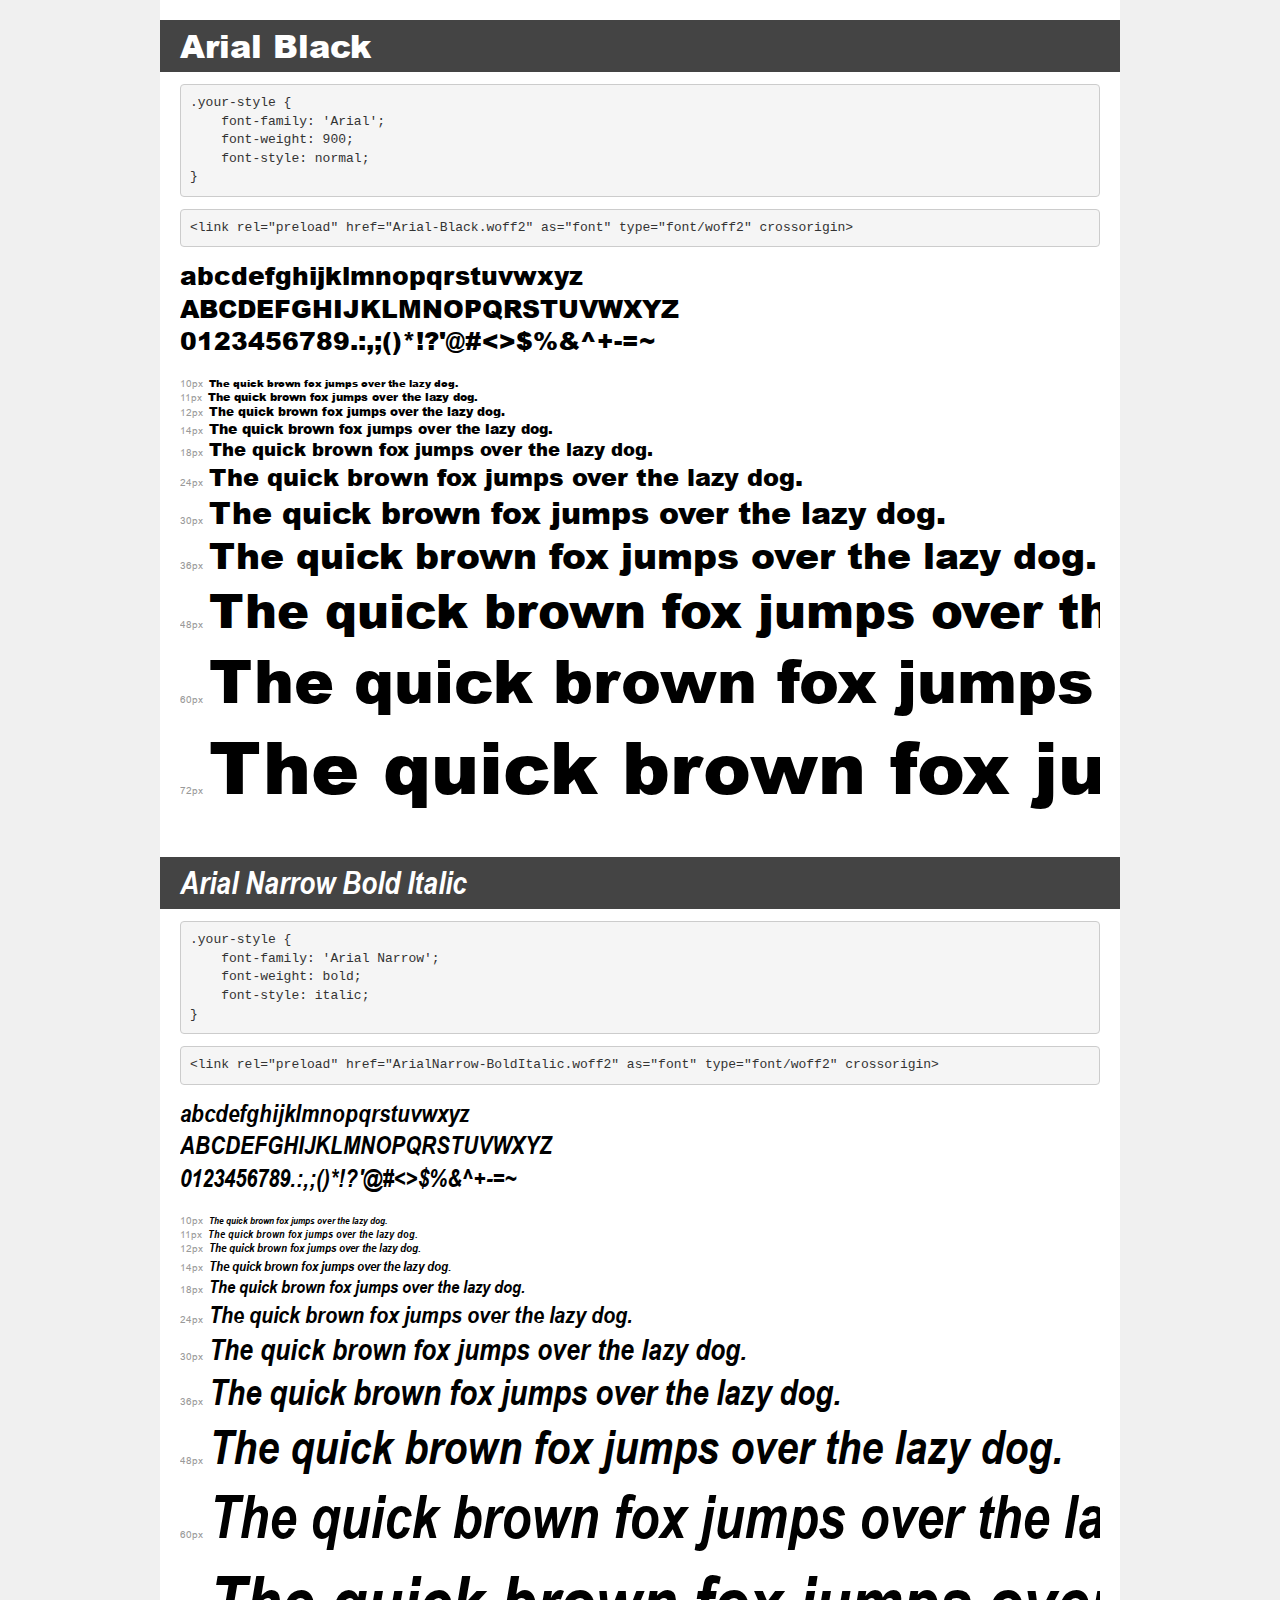
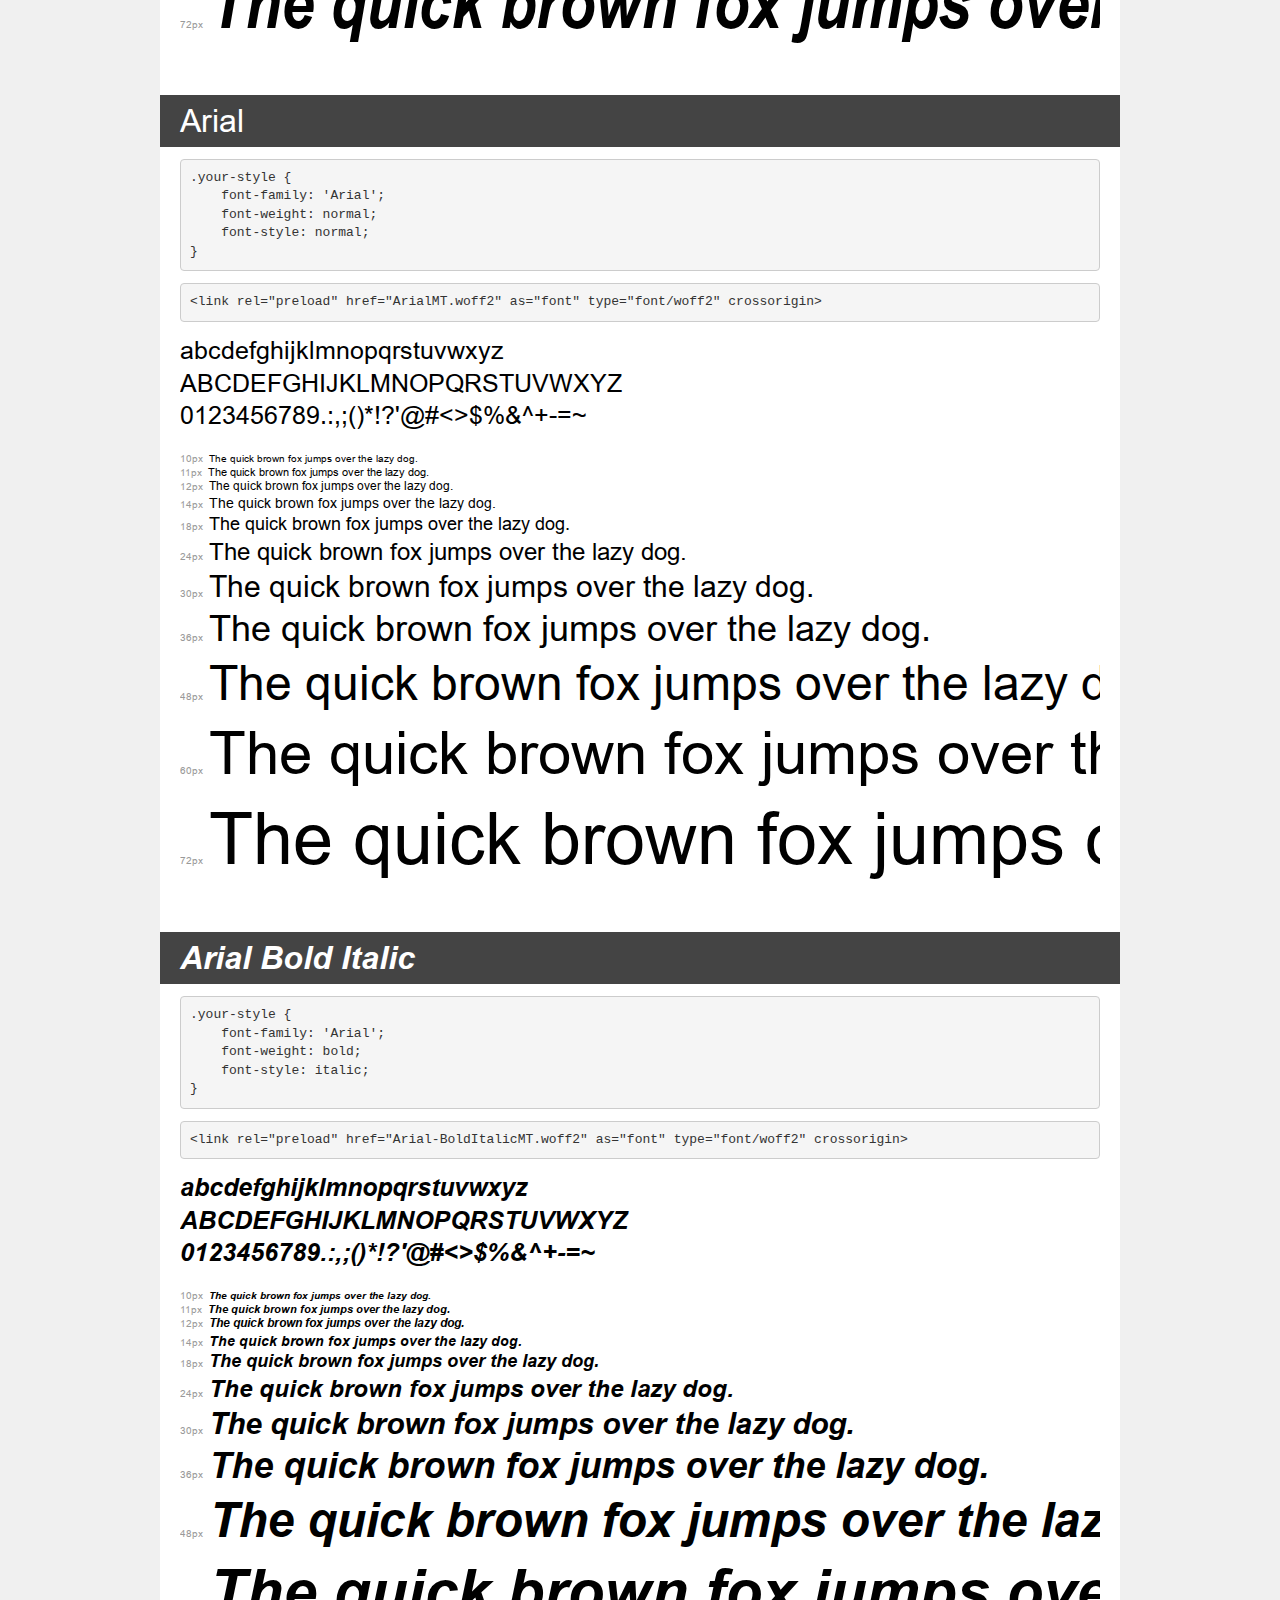
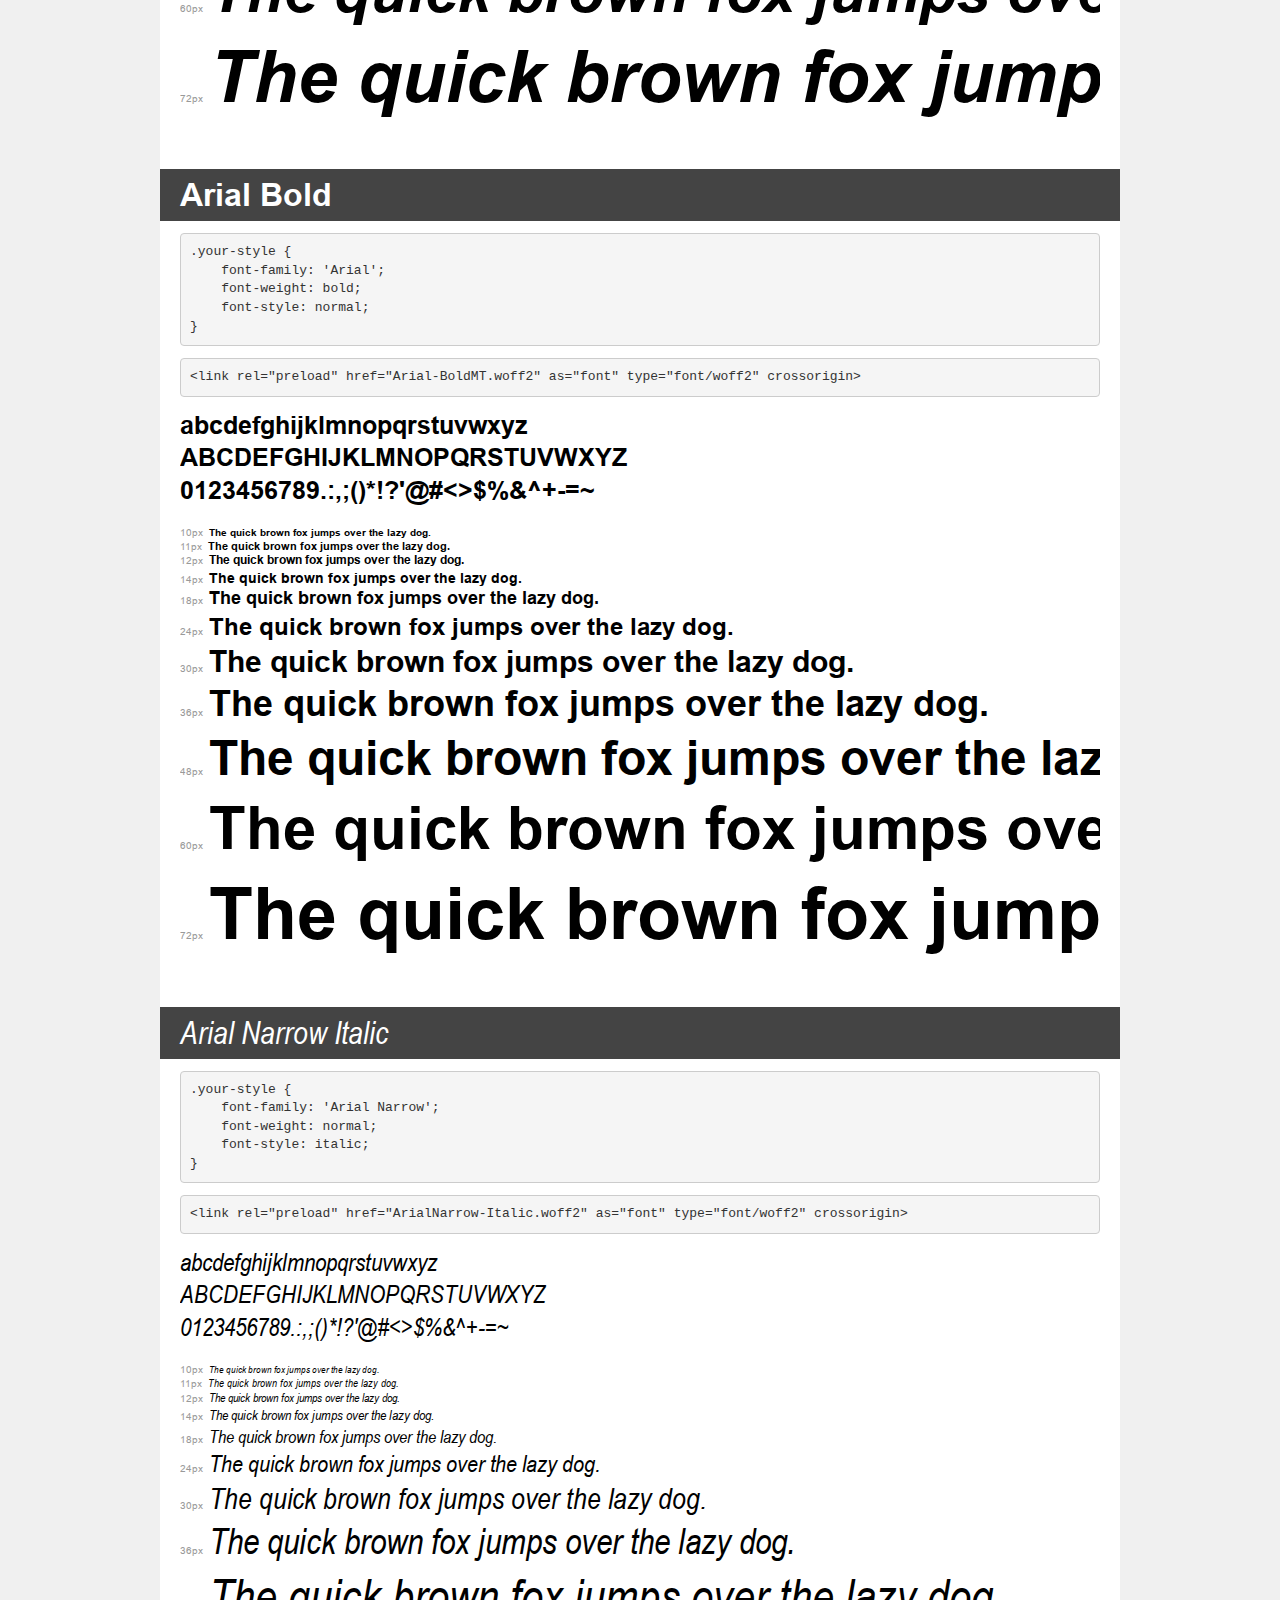
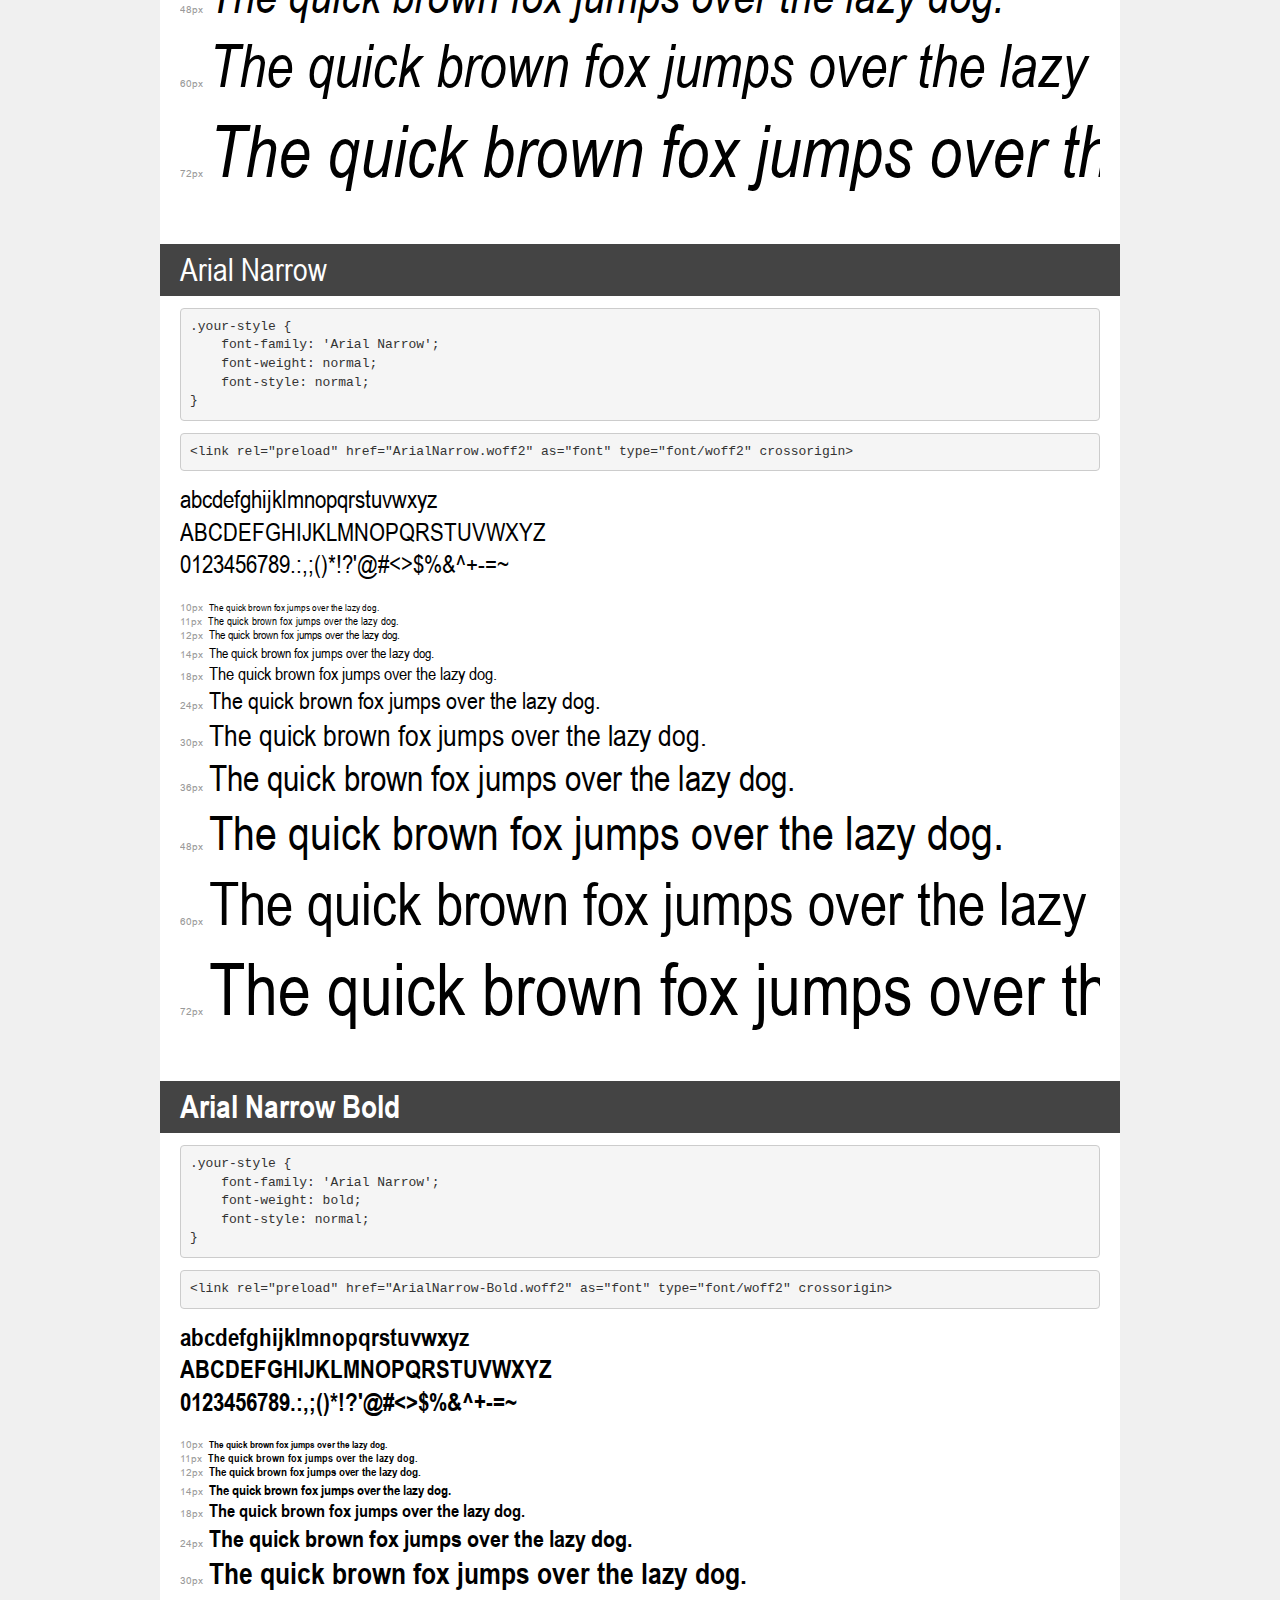
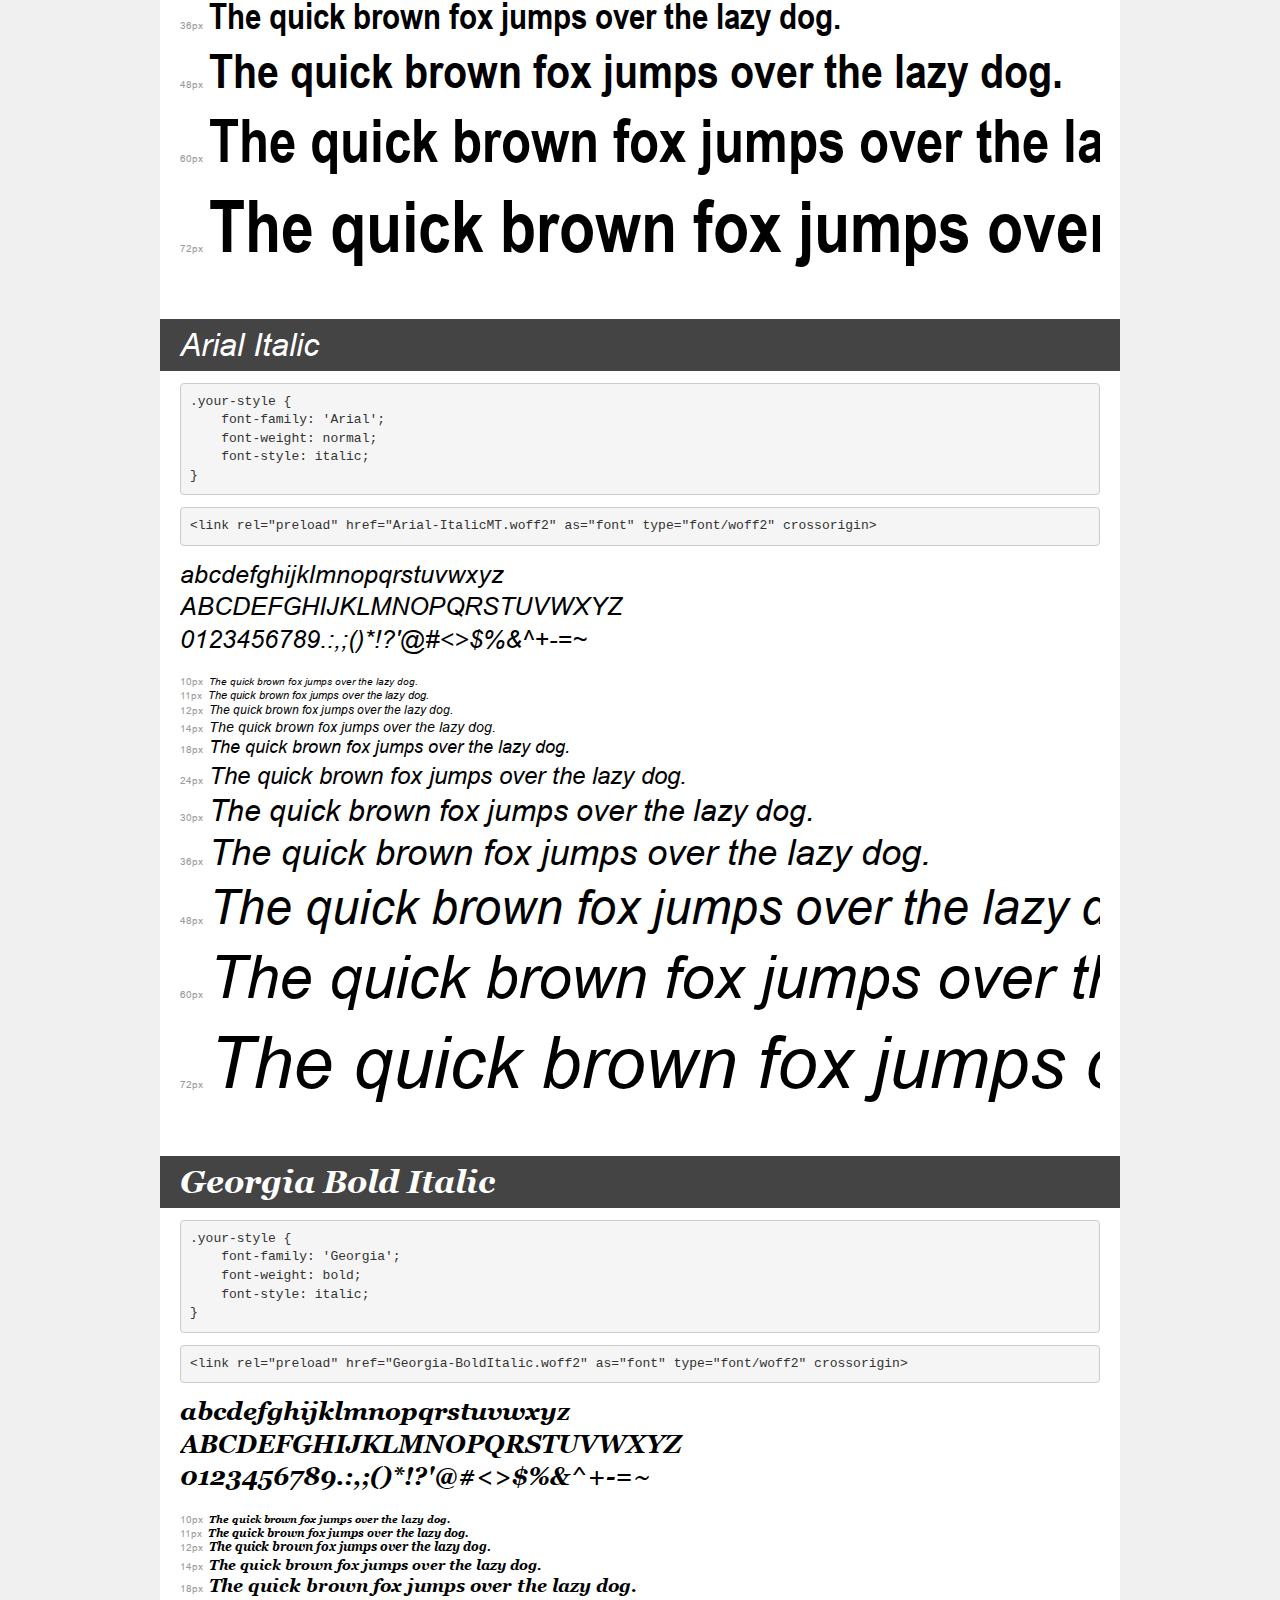
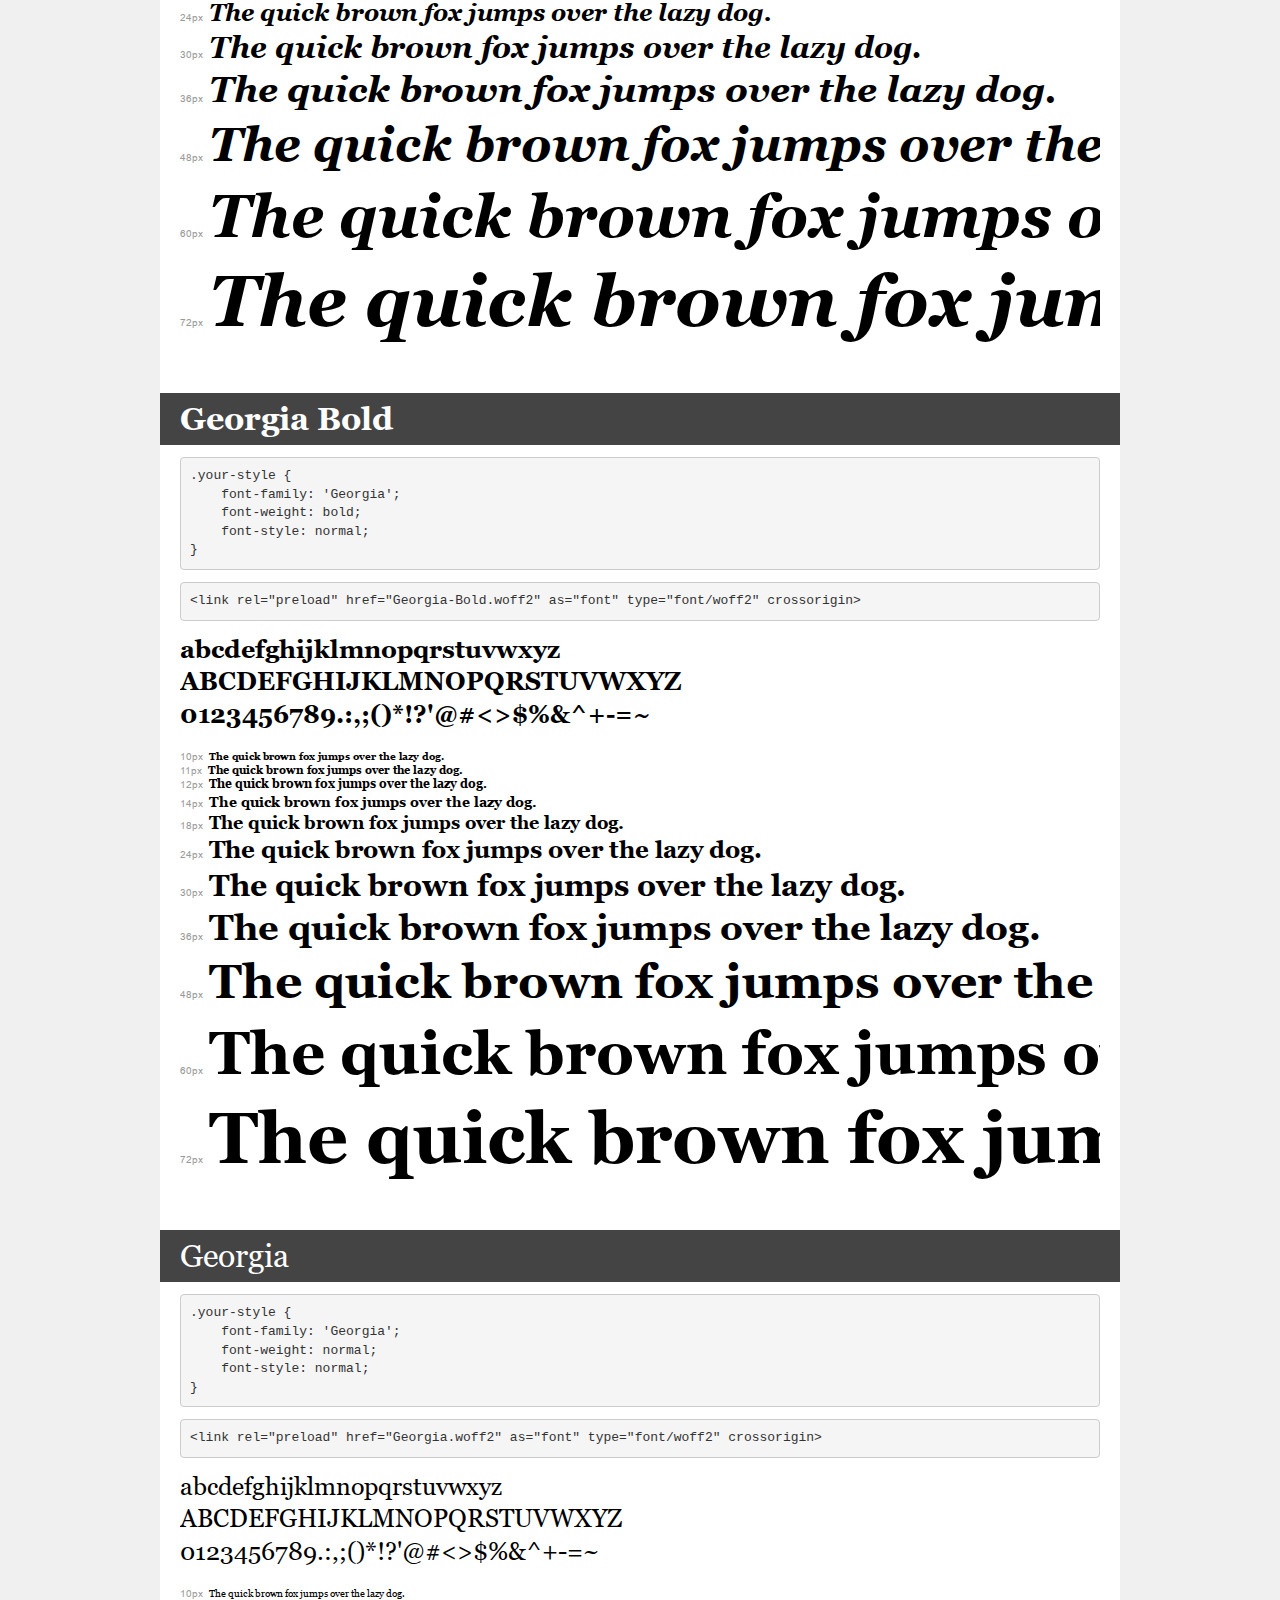
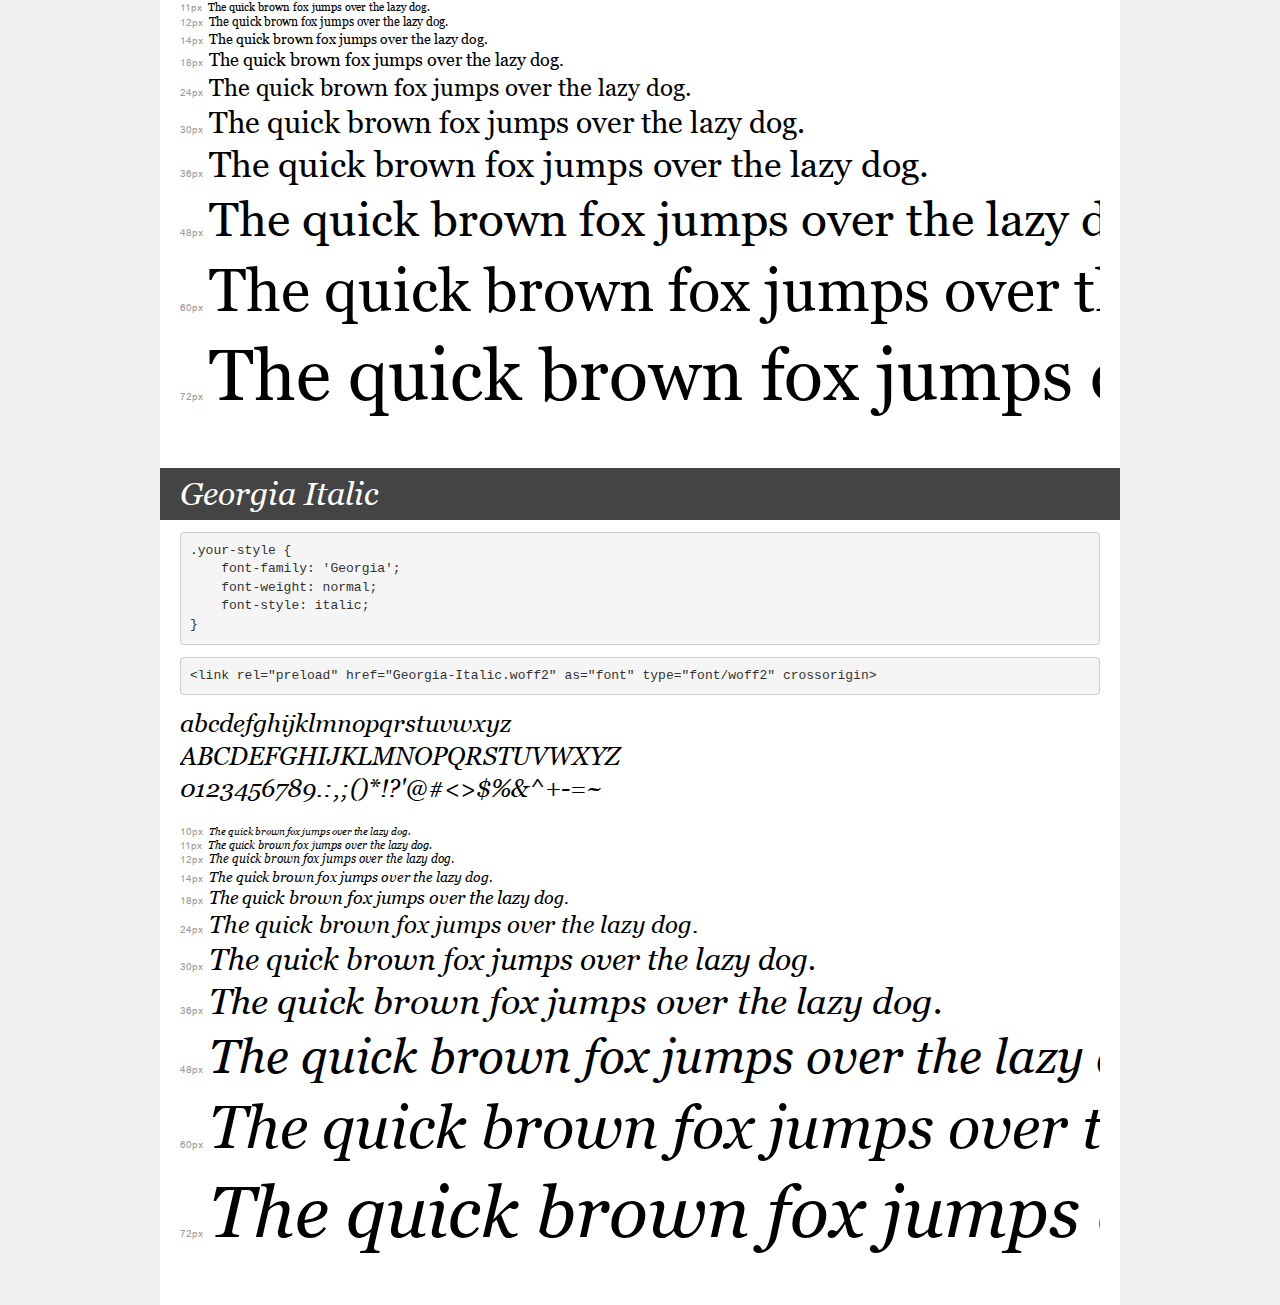
<file: assets/fonts/transfonter.org-20230321-134257/demo.html>
<!DOCTYPE html>
<html lang="en">
<head>
    <meta charset="utf-8">
    <meta http-equiv="X-UA-Compatible" content="IE=edge">
    <meta name="viewport" content="width=device-width, initial-scale=1">
    <meta name="robots" content="noindex, noarchive">
    <meta name="format-detection" content="telephone=no">
    <title>Transfonter demo</title>
    <link href="stylesheet.css" rel="stylesheet">
    <style>
        /*
        http://meyerweb.com/eric/tools/css/reset/
        v2.0 | 20110126
        License: none (public domain)
        */
        html, body, div, span, applet, object, iframe,
        h1, h2, h3, h4, h5, h6, p, blockquote, pre,
        a, abbr, acronym, address, big, cite, code,
        del, dfn, em, img, ins, kbd, q, s, samp,
        small, strike, strong, sub, sup, tt, var,
        b, u, i, center,
        dl, dt, dd, ol, ul, li,
        fieldset, form, label, legend,
        table, caption, tbody, tfoot, thead, tr, th, td,
        article, aside, canvas, details, embed,
        figure, figcaption, footer, header, hgroup,
        menu, nav, output, ruby, section, summary,
        time, mark, audio, video {
            margin: 0;
            padding: 0;
            border: 0;
            font-size: 100%;
            font: inherit;
            vertical-align: baseline;
        }
        /* HTML5 display-role reset for older browsers */
        article, aside, details, figcaption, figure,
        footer, header, hgroup, menu, nav, section {
            display: block;
        }
        body {
            line-height: 1;
        }
        ol, ul {
            list-style: none;
        }
        blockquote, q {
            quotes: none;
        }
        blockquote:before, blockquote:after,
        q:before, q:after {
            content: '';
            content: none;
        }
        table {
            border-collapse: collapse;
            border-spacing: 0;
        }
        /* demo styles */
        body {
            background: #f0f0f0;
            color: #000;
        }
        .page {
            background: #fff;
            width: 920px;
            margin: 0 auto;
            padding: 20px 20px 0 20px;
            overflow: hidden;
        }
        .font-container {
            overflow-x: auto;
            overflow-y: hidden;
            margin-bottom: 40px;
            line-height: 1.3;
            white-space: nowrap;
            padding-bottom: 5px;
        }
        h1 {
            position: relative;
            background: #444;
            font-size: 32px;
            color: #fff;
            padding: 10px 20px;
            margin: 0 -20px 12px -20px;
        }
        .letters {
            font-size: 25px;
            margin-bottom: 20px;
        }
        .s10:before {
            content: '10px';
        }
        .s11:before {
            content: '11px';
        }
        .s12:before {
            content: '12px';
        }
        .s14:before {
            content: '14px';
        }
        .s18:before {
            content: '18px';
        }
        .s24:before {
            content: '24px';
        }
        .s30:before {
            content: '30px';
        }
        .s36:before {
            content: '36px';
        }
        .s48:before {
            content: '48px';
        }
        .s60:before {
            content: '60px';
        }
        .s72:before {
            content: '72px';
        }
        .s10:before, .s11:before, .s12:before, .s14:before,
        .s18:before, .s24:before, .s30:before, .s36:before,
        .s48:before, .s60:before, .s72:before {
            font-family: Arial, sans-serif;
            font-size: 10px;
            font-weight: normal;
            font-style: normal;
            color: #999;
            padding-right: 6px;
        }
        pre {
            display: block;
            padding: 9px;
            margin: 0 0 12px;
            font-family: Monaco, Menlo, Consolas, "Courier New", monospace;
            font-size: 13px;
            line-height: 1.428571429;
            color: #333;
            font-weight: normal;
            font-style: normal;
            background-color: #f5f5f5;
            border: 1px solid #ccc;
            overflow-x: auto;
            border-radius: 4px;
        }
        /* responsive */
        @media (max-width: 959px) {
            .page {
                width: auto;
                margin: 0;
            }
        }
    </style>
</head>
<body>
<div class="page">
    <div class="demo">
        <h1 style="font-family: 'Arial'; font-weight: 900; font-style: normal;">Arial Black</h1>
        <pre title="Usage">.your-style {
    font-family: 'Arial';
    font-weight: 900;
    font-style: normal;
}</pre>
        <pre title="Preload (optional)">
&lt;link rel=&quot;preload&quot; href=&quot;Arial-Black.woff2&quot; as=&quot;font&quot; type=&quot;font/woff2&quot; crossorigin&gt;</pre>
        <div class="font-container" style="font-family: 'Arial'; font-weight: 900; font-style: normal;">
            <p class="letters">
                abcdefghijklmnopqrstuvwxyz<br>
ABCDEFGHIJKLMNOPQRSTUVWXYZ<br>
                0123456789.:,;()*!?'@#&lt;&gt;$%&^+-=~
            </p>
            <p class="s10" style="font-size: 10px;">The quick brown fox jumps over the lazy dog.</p>
            <p class="s11" style="font-size: 11px;">The quick brown fox jumps over the lazy dog.</p>
            <p class="s12" style="font-size: 12px;">The quick brown fox jumps over the lazy dog.</p>
            <p class="s14" style="font-size: 14px;">The quick brown fox jumps over the lazy dog.</p>
            <p class="s18" style="font-size: 18px;">The quick brown fox jumps over the lazy dog.</p>
            <p class="s24" style="font-size: 24px;">The quick brown fox jumps over the lazy dog.</p>
            <p class="s30" style="font-size: 30px;">The quick brown fox jumps over the lazy dog.</p>
            <p class="s36" style="font-size: 36px;">The quick brown fox jumps over the lazy dog.</p>
            <p class="s48" style="font-size: 48px;">The quick brown fox jumps over the lazy dog.</p>
            <p class="s60" style="font-size: 60px;">The quick brown fox jumps over the lazy dog.</p>
            <p class="s72" style="font-size: 72px;">The quick brown fox jumps over the lazy dog.</p>
        </div>
    </div>

    <div class="demo">
        <h1 style="font-family: 'Arial Narrow'; font-weight: bold; font-style: italic;">Arial Narrow Bold Italic</h1>
        <pre title="Usage">.your-style {
    font-family: 'Arial Narrow';
    font-weight: bold;
    font-style: italic;
}</pre>
        <pre title="Preload (optional)">
&lt;link rel=&quot;preload&quot; href=&quot;ArialNarrow-BoldItalic.woff2&quot; as=&quot;font&quot; type=&quot;font/woff2&quot; crossorigin&gt;</pre>
        <div class="font-container" style="font-family: 'Arial Narrow'; font-weight: bold; font-style: italic;">
            <p class="letters">
                abcdefghijklmnopqrstuvwxyz<br>
ABCDEFGHIJKLMNOPQRSTUVWXYZ<br>
                0123456789.:,;()*!?'@#&lt;&gt;$%&^+-=~
            </p>
            <p class="s10" style="font-size: 10px;">The quick brown fox jumps over the lazy dog.</p>
            <p class="s11" style="font-size: 11px;">The quick brown fox jumps over the lazy dog.</p>
            <p class="s12" style="font-size: 12px;">The quick brown fox jumps over the lazy dog.</p>
            <p class="s14" style="font-size: 14px;">The quick brown fox jumps over the lazy dog.</p>
            <p class="s18" style="font-size: 18px;">The quick brown fox jumps over the lazy dog.</p>
            <p class="s24" style="font-size: 24px;">The quick brown fox jumps over the lazy dog.</p>
            <p class="s30" style="font-size: 30px;">The quick brown fox jumps over the lazy dog.</p>
            <p class="s36" style="font-size: 36px;">The quick brown fox jumps over the lazy dog.</p>
            <p class="s48" style="font-size: 48px;">The quick brown fox jumps over the lazy dog.</p>
            <p class="s60" style="font-size: 60px;">The quick brown fox jumps over the lazy dog.</p>
            <p class="s72" style="font-size: 72px;">The quick brown fox jumps over the lazy dog.</p>
        </div>
    </div>

    <div class="demo">
        <h1 style="font-family: 'Arial'; font-weight: normal; font-style: normal;">Arial</h1>
        <pre title="Usage">.your-style {
    font-family: 'Arial';
    font-weight: normal;
    font-style: normal;
}</pre>
        <pre title="Preload (optional)">
&lt;link rel=&quot;preload&quot; href=&quot;ArialMT.woff2&quot; as=&quot;font&quot; type=&quot;font/woff2&quot; crossorigin&gt;</pre>
        <div class="font-container" style="font-family: 'Arial'; font-weight: normal; font-style: normal;">
            <p class="letters">
                abcdefghijklmnopqrstuvwxyz<br>
ABCDEFGHIJKLMNOPQRSTUVWXYZ<br>
                0123456789.:,;()*!?'@#&lt;&gt;$%&^+-=~
            </p>
            <p class="s10" style="font-size: 10px;">The quick brown fox jumps over the lazy dog.</p>
            <p class="s11" style="font-size: 11px;">The quick brown fox jumps over the lazy dog.</p>
            <p class="s12" style="font-size: 12px;">The quick brown fox jumps over the lazy dog.</p>
            <p class="s14" style="font-size: 14px;">The quick brown fox jumps over the lazy dog.</p>
            <p class="s18" style="font-size: 18px;">The quick brown fox jumps over the lazy dog.</p>
            <p class="s24" style="font-size: 24px;">The quick brown fox jumps over the lazy dog.</p>
            <p class="s30" style="font-size: 30px;">The quick brown fox jumps over the lazy dog.</p>
            <p class="s36" style="font-size: 36px;">The quick brown fox jumps over the lazy dog.</p>
            <p class="s48" style="font-size: 48px;">The quick brown fox jumps over the lazy dog.</p>
            <p class="s60" style="font-size: 60px;">The quick brown fox jumps over the lazy dog.</p>
            <p class="s72" style="font-size: 72px;">The quick brown fox jumps over the lazy dog.</p>
        </div>
    </div>

    <div class="demo">
        <h1 style="font-family: 'Arial'; font-weight: bold; font-style: italic;">Arial Bold Italic</h1>
        <pre title="Usage">.your-style {
    font-family: 'Arial';
    font-weight: bold;
    font-style: italic;
}</pre>
        <pre title="Preload (optional)">
&lt;link rel=&quot;preload&quot; href=&quot;Arial-BoldItalicMT.woff2&quot; as=&quot;font&quot; type=&quot;font/woff2&quot; crossorigin&gt;</pre>
        <div class="font-container" style="font-family: 'Arial'; font-weight: bold; font-style: italic;">
            <p class="letters">
                abcdefghijklmnopqrstuvwxyz<br>
ABCDEFGHIJKLMNOPQRSTUVWXYZ<br>
                0123456789.:,;()*!?'@#&lt;&gt;$%&^+-=~
            </p>
            <p class="s10" style="font-size: 10px;">The quick brown fox jumps over the lazy dog.</p>
            <p class="s11" style="font-size: 11px;">The quick brown fox jumps over the lazy dog.</p>
            <p class="s12" style="font-size: 12px;">The quick brown fox jumps over the lazy dog.</p>
            <p class="s14" style="font-size: 14px;">The quick brown fox jumps over the lazy dog.</p>
            <p class="s18" style="font-size: 18px;">The quick brown fox jumps over the lazy dog.</p>
            <p class="s24" style="font-size: 24px;">The quick brown fox jumps over the lazy dog.</p>
            <p class="s30" style="font-size: 30px;">The quick brown fox jumps over the lazy dog.</p>
            <p class="s36" style="font-size: 36px;">The quick brown fox jumps over the lazy dog.</p>
            <p class="s48" style="font-size: 48px;">The quick brown fox jumps over the lazy dog.</p>
            <p class="s60" style="font-size: 60px;">The quick brown fox jumps over the lazy dog.</p>
            <p class="s72" style="font-size: 72px;">The quick brown fox jumps over the lazy dog.</p>
        </div>
    </div>

    <div class="demo">
        <h1 style="font-family: 'Arial'; font-weight: bold; font-style: normal;">Arial Bold</h1>
        <pre title="Usage">.your-style {
    font-family: 'Arial';
    font-weight: bold;
    font-style: normal;
}</pre>
        <pre title="Preload (optional)">
&lt;link rel=&quot;preload&quot; href=&quot;Arial-BoldMT.woff2&quot; as=&quot;font&quot; type=&quot;font/woff2&quot; crossorigin&gt;</pre>
        <div class="font-container" style="font-family: 'Arial'; font-weight: bold; font-style: normal;">
            <p class="letters">
                abcdefghijklmnopqrstuvwxyz<br>
ABCDEFGHIJKLMNOPQRSTUVWXYZ<br>
                0123456789.:,;()*!?'@#&lt;&gt;$%&^+-=~
            </p>
            <p class="s10" style="font-size: 10px;">The quick brown fox jumps over the lazy dog.</p>
            <p class="s11" style="font-size: 11px;">The quick brown fox jumps over the lazy dog.</p>
            <p class="s12" style="font-size: 12px;">The quick brown fox jumps over the lazy dog.</p>
            <p class="s14" style="font-size: 14px;">The quick brown fox jumps over the lazy dog.</p>
            <p class="s18" style="font-size: 18px;">The quick brown fox jumps over the lazy dog.</p>
            <p class="s24" style="font-size: 24px;">The quick brown fox jumps over the lazy dog.</p>
            <p class="s30" style="font-size: 30px;">The quick brown fox jumps over the lazy dog.</p>
            <p class="s36" style="font-size: 36px;">The quick brown fox jumps over the lazy dog.</p>
            <p class="s48" style="font-size: 48px;">The quick brown fox jumps over the lazy dog.</p>
            <p class="s60" style="font-size: 60px;">The quick brown fox jumps over the lazy dog.</p>
            <p class="s72" style="font-size: 72px;">The quick brown fox jumps over the lazy dog.</p>
        </div>
    </div>

    <div class="demo">
        <h1 style="font-family: 'Arial Narrow'; font-weight: normal; font-style: italic;">Arial Narrow Italic</h1>
        <pre title="Usage">.your-style {
    font-family: 'Arial Narrow';
    font-weight: normal;
    font-style: italic;
}</pre>
        <pre title="Preload (optional)">
&lt;link rel=&quot;preload&quot; href=&quot;ArialNarrow-Italic.woff2&quot; as=&quot;font&quot; type=&quot;font/woff2&quot; crossorigin&gt;</pre>
        <div class="font-container" style="font-family: 'Arial Narrow'; font-weight: normal; font-style: italic;">
            <p class="letters">
                abcdefghijklmnopqrstuvwxyz<br>
ABCDEFGHIJKLMNOPQRSTUVWXYZ<br>
                0123456789.:,;()*!?'@#&lt;&gt;$%&^+-=~
            </p>
            <p class="s10" style="font-size: 10px;">The quick brown fox jumps over the lazy dog.</p>
            <p class="s11" style="font-size: 11px;">The quick brown fox jumps over the lazy dog.</p>
            <p class="s12" style="font-size: 12px;">The quick brown fox jumps over the lazy dog.</p>
            <p class="s14" style="font-size: 14px;">The quick brown fox jumps over the lazy dog.</p>
            <p class="s18" style="font-size: 18px;">The quick brown fox jumps over the lazy dog.</p>
            <p class="s24" style="font-size: 24px;">The quick brown fox jumps over the lazy dog.</p>
            <p class="s30" style="font-size: 30px;">The quick brown fox jumps over the lazy dog.</p>
            <p class="s36" style="font-size: 36px;">The quick brown fox jumps over the lazy dog.</p>
            <p class="s48" style="font-size: 48px;">The quick brown fox jumps over the lazy dog.</p>
            <p class="s60" style="font-size: 60px;">The quick brown fox jumps over the lazy dog.</p>
            <p class="s72" style="font-size: 72px;">The quick brown fox jumps over the lazy dog.</p>
        </div>
    </div>

    <div class="demo">
        <h1 style="font-family: 'Arial Narrow'; font-weight: normal; font-style: normal;">Arial Narrow</h1>
        <pre title="Usage">.your-style {
    font-family: 'Arial Narrow';
    font-weight: normal;
    font-style: normal;
}</pre>
        <pre title="Preload (optional)">
&lt;link rel=&quot;preload&quot; href=&quot;ArialNarrow.woff2&quot; as=&quot;font&quot; type=&quot;font/woff2&quot; crossorigin&gt;</pre>
        <div class="font-container" style="font-family: 'Arial Narrow'; font-weight: normal; font-style: normal;">
            <p class="letters">
                abcdefghijklmnopqrstuvwxyz<br>
ABCDEFGHIJKLMNOPQRSTUVWXYZ<br>
                0123456789.:,;()*!?'@#&lt;&gt;$%&^+-=~
            </p>
            <p class="s10" style="font-size: 10px;">The quick brown fox jumps over the lazy dog.</p>
            <p class="s11" style="font-size: 11px;">The quick brown fox jumps over the lazy dog.</p>
            <p class="s12" style="font-size: 12px;">The quick brown fox jumps over the lazy dog.</p>
            <p class="s14" style="font-size: 14px;">The quick brown fox jumps over the lazy dog.</p>
            <p class="s18" style="font-size: 18px;">The quick brown fox jumps over the lazy dog.</p>
            <p class="s24" style="font-size: 24px;">The quick brown fox jumps over the lazy dog.</p>
            <p class="s30" style="font-size: 30px;">The quick brown fox jumps over the lazy dog.</p>
            <p class="s36" style="font-size: 36px;">The quick brown fox jumps over the lazy dog.</p>
            <p class="s48" style="font-size: 48px;">The quick brown fox jumps over the lazy dog.</p>
            <p class="s60" style="font-size: 60px;">The quick brown fox jumps over the lazy dog.</p>
            <p class="s72" style="font-size: 72px;">The quick brown fox jumps over the lazy dog.</p>
        </div>
    </div>

    <div class="demo">
        <h1 style="font-family: 'Arial Narrow'; font-weight: bold; font-style: normal;">Arial Narrow Bold</h1>
        <pre title="Usage">.your-style {
    font-family: 'Arial Narrow';
    font-weight: bold;
    font-style: normal;
}</pre>
        <pre title="Preload (optional)">
&lt;link rel=&quot;preload&quot; href=&quot;ArialNarrow-Bold.woff2&quot; as=&quot;font&quot; type=&quot;font/woff2&quot; crossorigin&gt;</pre>
        <div class="font-container" style="font-family: 'Arial Narrow'; font-weight: bold; font-style: normal;">
            <p class="letters">
                abcdefghijklmnopqrstuvwxyz<br>
ABCDEFGHIJKLMNOPQRSTUVWXYZ<br>
                0123456789.:,;()*!?'@#&lt;&gt;$%&^+-=~
            </p>
            <p class="s10" style="font-size: 10px;">The quick brown fox jumps over the lazy dog.</p>
            <p class="s11" style="font-size: 11px;">The quick brown fox jumps over the lazy dog.</p>
            <p class="s12" style="font-size: 12px;">The quick brown fox jumps over the lazy dog.</p>
            <p class="s14" style="font-size: 14px;">The quick brown fox jumps over the lazy dog.</p>
            <p class="s18" style="font-size: 18px;">The quick brown fox jumps over the lazy dog.</p>
            <p class="s24" style="font-size: 24px;">The quick brown fox jumps over the lazy dog.</p>
            <p class="s30" style="font-size: 30px;">The quick brown fox jumps over the lazy dog.</p>
            <p class="s36" style="font-size: 36px;">The quick brown fox jumps over the lazy dog.</p>
            <p class="s48" style="font-size: 48px;">The quick brown fox jumps over the lazy dog.</p>
            <p class="s60" style="font-size: 60px;">The quick brown fox jumps over the lazy dog.</p>
            <p class="s72" style="font-size: 72px;">The quick brown fox jumps over the lazy dog.</p>
        </div>
    </div>

    <div class="demo">
        <h1 style="font-family: 'Arial'; font-weight: normal; font-style: italic;">Arial Italic</h1>
        <pre title="Usage">.your-style {
    font-family: 'Arial';
    font-weight: normal;
    font-style: italic;
}</pre>
        <pre title="Preload (optional)">
&lt;link rel=&quot;preload&quot; href=&quot;Arial-ItalicMT.woff2&quot; as=&quot;font&quot; type=&quot;font/woff2&quot; crossorigin&gt;</pre>
        <div class="font-container" style="font-family: 'Arial'; font-weight: normal; font-style: italic;">
            <p class="letters">
                abcdefghijklmnopqrstuvwxyz<br>
ABCDEFGHIJKLMNOPQRSTUVWXYZ<br>
                0123456789.:,;()*!?'@#&lt;&gt;$%&^+-=~
            </p>
            <p class="s10" style="font-size: 10px;">The quick brown fox jumps over the lazy dog.</p>
            <p class="s11" style="font-size: 11px;">The quick brown fox jumps over the lazy dog.</p>
            <p class="s12" style="font-size: 12px;">The quick brown fox jumps over the lazy dog.</p>
            <p class="s14" style="font-size: 14px;">The quick brown fox jumps over the lazy dog.</p>
            <p class="s18" style="font-size: 18px;">The quick brown fox jumps over the lazy dog.</p>
            <p class="s24" style="font-size: 24px;">The quick brown fox jumps over the lazy dog.</p>
            <p class="s30" style="font-size: 30px;">The quick brown fox jumps over the lazy dog.</p>
            <p class="s36" style="font-size: 36px;">The quick brown fox jumps over the lazy dog.</p>
            <p class="s48" style="font-size: 48px;">The quick brown fox jumps over the lazy dog.</p>
            <p class="s60" style="font-size: 60px;">The quick brown fox jumps over the lazy dog.</p>
            <p class="s72" style="font-size: 72px;">The quick brown fox jumps over the lazy dog.</p>
        </div>
    </div>

    <div class="demo">
        <h1 style="font-family: 'Georgia'; font-weight: bold; font-style: italic;">Georgia Bold Italic</h1>
        <pre title="Usage">.your-style {
    font-family: 'Georgia';
    font-weight: bold;
    font-style: italic;
}</pre>
        <pre title="Preload (optional)">
&lt;link rel=&quot;preload&quot; href=&quot;Georgia-BoldItalic.woff2&quot; as=&quot;font&quot; type=&quot;font/woff2&quot; crossorigin&gt;</pre>
        <div class="font-container" style="font-family: 'Georgia'; font-weight: bold; font-style: italic;">
            <p class="letters">
                abcdefghijklmnopqrstuvwxyz<br>
ABCDEFGHIJKLMNOPQRSTUVWXYZ<br>
                0123456789.:,;()*!?'@#&lt;&gt;$%&^+-=~
            </p>
            <p class="s10" style="font-size: 10px;">The quick brown fox jumps over the lazy dog.</p>
            <p class="s11" style="font-size: 11px;">The quick brown fox jumps over the lazy dog.</p>
            <p class="s12" style="font-size: 12px;">The quick brown fox jumps over the lazy dog.</p>
            <p class="s14" style="font-size: 14px;">The quick brown fox jumps over the lazy dog.</p>
            <p class="s18" style="font-size: 18px;">The quick brown fox jumps over the lazy dog.</p>
            <p class="s24" style="font-size: 24px;">The quick brown fox jumps over the lazy dog.</p>
            <p class="s30" style="font-size: 30px;">The quick brown fox jumps over the lazy dog.</p>
            <p class="s36" style="font-size: 36px;">The quick brown fox jumps over the lazy dog.</p>
            <p class="s48" style="font-size: 48px;">The quick brown fox jumps over the lazy dog.</p>
            <p class="s60" style="font-size: 60px;">The quick brown fox jumps over the lazy dog.</p>
            <p class="s72" style="font-size: 72px;">The quick brown fox jumps over the lazy dog.</p>
        </div>
    </div>

    <div class="demo">
        <h1 style="font-family: 'Georgia'; font-weight: bold; font-style: normal;">Georgia Bold</h1>
        <pre title="Usage">.your-style {
    font-family: 'Georgia';
    font-weight: bold;
    font-style: normal;
}</pre>
        <pre title="Preload (optional)">
&lt;link rel=&quot;preload&quot; href=&quot;Georgia-Bold.woff2&quot; as=&quot;font&quot; type=&quot;font/woff2&quot; crossorigin&gt;</pre>
        <div class="font-container" style="font-family: 'Georgia'; font-weight: bold; font-style: normal;">
            <p class="letters">
                abcdefghijklmnopqrstuvwxyz<br>
ABCDEFGHIJKLMNOPQRSTUVWXYZ<br>
                0123456789.:,;()*!?'@#&lt;&gt;$%&^+-=~
            </p>
            <p class="s10" style="font-size: 10px;">The quick brown fox jumps over the lazy dog.</p>
            <p class="s11" style="font-size: 11px;">The quick brown fox jumps over the lazy dog.</p>
            <p class="s12" style="font-size: 12px;">The quick brown fox jumps over the lazy dog.</p>
            <p class="s14" style="font-size: 14px;">The quick brown fox jumps over the lazy dog.</p>
            <p class="s18" style="font-size: 18px;">The quick brown fox jumps over the lazy dog.</p>
            <p class="s24" style="font-size: 24px;">The quick brown fox jumps over the lazy dog.</p>
            <p class="s30" style="font-size: 30px;">The quick brown fox jumps over the lazy dog.</p>
            <p class="s36" style="font-size: 36px;">The quick brown fox jumps over the lazy dog.</p>
            <p class="s48" style="font-size: 48px;">The quick brown fox jumps over the lazy dog.</p>
            <p class="s60" style="font-size: 60px;">The quick brown fox jumps over the lazy dog.</p>
            <p class="s72" style="font-size: 72px;">The quick brown fox jumps over the lazy dog.</p>
        </div>
    </div>

    <div class="demo">
        <h1 style="font-family: 'Georgia'; font-weight: normal; font-style: normal;">Georgia</h1>
        <pre title="Usage">.your-style {
    font-family: 'Georgia';
    font-weight: normal;
    font-style: normal;
}</pre>
        <pre title="Preload (optional)">
&lt;link rel=&quot;preload&quot; href=&quot;Georgia.woff2&quot; as=&quot;font&quot; type=&quot;font/woff2&quot; crossorigin&gt;</pre>
        <div class="font-container" style="font-family: 'Georgia'; font-weight: normal; font-style: normal;">
            <p class="letters">
                abcdefghijklmnopqrstuvwxyz<br>
ABCDEFGHIJKLMNOPQRSTUVWXYZ<br>
                0123456789.:,;()*!?'@#&lt;&gt;$%&^+-=~
            </p>
            <p class="s10" style="font-size: 10px;">The quick brown fox jumps over the lazy dog.</p>
            <p class="s11" style="font-size: 11px;">The quick brown fox jumps over the lazy dog.</p>
            <p class="s12" style="font-size: 12px;">The quick brown fox jumps over the lazy dog.</p>
            <p class="s14" style="font-size: 14px;">The quick brown fox jumps over the lazy dog.</p>
            <p class="s18" style="font-size: 18px;">The quick brown fox jumps over the lazy dog.</p>
            <p class="s24" style="font-size: 24px;">The quick brown fox jumps over the lazy dog.</p>
            <p class="s30" style="font-size: 30px;">The quick brown fox jumps over the lazy dog.</p>
            <p class="s36" style="font-size: 36px;">The quick brown fox jumps over the lazy dog.</p>
            <p class="s48" style="font-size: 48px;">The quick brown fox jumps over the lazy dog.</p>
            <p class="s60" style="font-size: 60px;">The quick brown fox jumps over the lazy dog.</p>
            <p class="s72" style="font-size: 72px;">The quick brown fox jumps over the lazy dog.</p>
        </div>
    </div>

    <div class="demo">
        <h1 style="font-family: 'Georgia'; font-weight: normal; font-style: italic;">Georgia Italic</h1>
        <pre title="Usage">.your-style {
    font-family: 'Georgia';
    font-weight: normal;
    font-style: italic;
}</pre>
        <pre title="Preload (optional)">
&lt;link rel=&quot;preload&quot; href=&quot;Georgia-Italic.woff2&quot; as=&quot;font&quot; type=&quot;font/woff2&quot; crossorigin&gt;</pre>
        <div class="font-container" style="font-family: 'Georgia'; font-weight: normal; font-style: italic;">
            <p class="letters">
                abcdefghijklmnopqrstuvwxyz<br>
ABCDEFGHIJKLMNOPQRSTUVWXYZ<br>
                0123456789.:,;()*!?'@#&lt;&gt;$%&^+-=~
            </p>
            <p class="s10" style="font-size: 10px;">The quick brown fox jumps over the lazy dog.</p>
            <p class="s11" style="font-size: 11px;">The quick brown fox jumps over the lazy dog.</p>
            <p class="s12" style="font-size: 12px;">The quick brown fox jumps over the lazy dog.</p>
            <p class="s14" style="font-size: 14px;">The quick brown fox jumps over the lazy dog.</p>
            <p class="s18" style="font-size: 18px;">The quick brown fox jumps over the lazy dog.</p>
            <p class="s24" style="font-size: 24px;">The quick brown fox jumps over the lazy dog.</p>
            <p class="s30" style="font-size: 30px;">The quick brown fox jumps over the lazy dog.</p>
            <p class="s36" style="font-size: 36px;">The quick brown fox jumps over the lazy dog.</p>
            <p class="s48" style="font-size: 48px;">The quick brown fox jumps over the lazy dog.</p>
            <p class="s60" style="font-size: 60px;">The quick brown fox jumps over the lazy dog.</p>
            <p class="s72" style="font-size: 72px;">The quick brown fox jumps over the lazy dog.</p>
        </div>
    </div>

</div>
</body>
</html>
</file>
<file: assets/fonts/transfonter.org-20230321-134257/stylesheet.css>
@font-face {
    font-family: 'Arial';
    src: url('Arial-Black.woff2') format('woff2'),
        url('Arial-Black.woff') format('woff');
    font-weight: 900;
    font-style: normal;
    font-display: swap;
}

@font-face {
    font-family: 'Arial Narrow';
    src: url('ArialNarrow-BoldItalic.woff2') format('woff2'),
        url('ArialNarrow-BoldItalic.woff') format('woff');
    font-weight: bold;
    font-style: italic;
    font-display: swap;
}

@font-face {
    font-family: 'Arial';
    src: url('ArialMT.woff2') format('woff2'),
        url('ArialMT.woff') format('woff');
    font-weight: normal;
    font-style: normal;
    font-display: swap;
}

@font-face {
    font-family: 'Arial';
    src: url('Arial-BoldItalicMT.woff2') format('woff2'),
        url('Arial-BoldItalicMT.woff') format('woff');
    font-weight: bold;
    font-style: italic;
    font-display: swap;
}

@font-face {
    font-family: 'Arial';
    src: url('Arial-BoldMT.woff2') format('woff2'),
        url('Arial-BoldMT.woff') format('woff');
    font-weight: bold;
    font-style: normal;
    font-display: swap;
}

@font-face {
    font-family: 'Arial Narrow';
    src: url('ArialNarrow-Italic.woff2') format('woff2'),
        url('ArialNarrow-Italic.woff') format('woff');
    font-weight: normal;
    font-style: italic;
    font-display: swap;
}

@font-face {
    font-family: 'Arial Narrow';
    src: url('ArialNarrow.woff2') format('woff2'),
        url('ArialNarrow.woff') format('woff');
    font-weight: normal;
    font-style: normal;
    font-display: swap;
}

@font-face {
    font-family: 'Arial Narrow';
    src: url('ArialNarrow-Bold.woff2') format('woff2'),
        url('ArialNarrow-Bold.woff') format('woff');
    font-weight: bold;
    font-style: normal;
    font-display: swap;
}

@font-face {
    font-family: 'Arial';
    src: url('Arial-ItalicMT.woff2') format('woff2'),
        url('Arial-ItalicMT.woff') format('woff');
    font-weight: normal;
    font-style: italic;
    font-display: swap;
}

@font-face {
    font-family: 'Georgia';
    src: url('Georgia-BoldItalic.woff2') format('woff2'),
        url('Georgia-BoldItalic.woff') format('woff');
    font-weight: bold;
    font-style: italic;
    font-display: swap;
}

@font-face {
    font-family: 'Georgia';
    src: url('Georgia-Bold.woff2') format('woff2'),
        url('Georgia-Bold.woff') format('woff');
    font-weight: bold;
    font-style: normal;
    font-display: swap;
}

@font-face {
    font-family: 'Georgia';
    src: url('Georgia.woff2') format('woff2'),
        url('Georgia.woff') format('woff');
    font-weight: normal;
    font-style: normal;
    font-display: swap;
}

@font-face {
    font-family: 'Georgia';
    src: url('Georgia-Italic.woff2') format('woff2'),
        url('Georgia-Italic.woff') format('woff');
    font-weight: normal;
    font-style: italic;
    font-display: swap;
}
</file>
